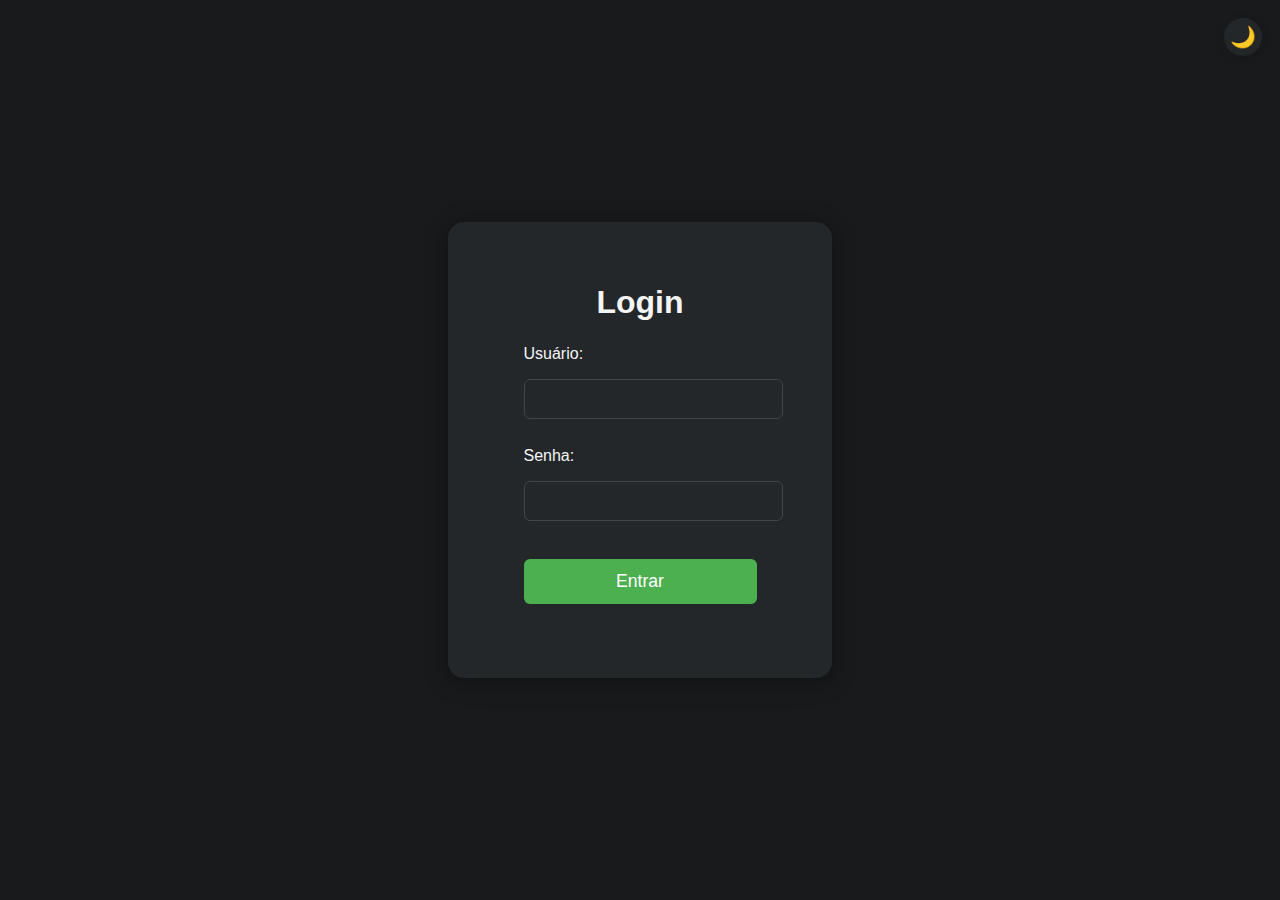
<file: src/index.html>
<!DOCTYPE html>
<html lang="pt-BR">
<head>
    <meta charset="UTF-8">
    <meta name="viewport" content="width=device-width, initial-scale=1.0">
    <title>Login</title>
    <link rel="stylesheet" href="css/styles.css">
    <style>
        :root {
            --bg: #181a1b;
            --container-bg: #23272a;
            --container-bg-focus: #2c3136;
            --text: #f5f5f5;
            --accent: #4caf50;
            --input-bg: #23272a;
            --input-border: #444;
        }
        body {
            background: var(--bg);
            color: var(--text);
            min-height: 100vh;
            margin: 0;
            font-family: 'Segoe UI', Arial, sans-serif;
            display: flex;
            align-items: center;
            justify-content: center;
        }
        .theme-toggle {
            position: fixed;
            top: 18px;
            right: 18px;
            background: var(--container-bg);
            color: var(--text);
            border: none;
            border-radius: 50%;
            width: 38px;
            height: 38px;
            font-size: 1.3rem;
            cursor: pointer;
            box-shadow: 0 2px 8px #0002;
            display: flex;
            align-items: center;
            justify-content: center;
            transition: background 0.3s, color 0.3s;
            z-index: 100;
            padding: 0;
        }
        .theme-toggle:hover {
            background: var(--accent);
            color: #fff;
        }
        .login-container {
            background: var(--container-bg);
            padding: 40px 32px 32px 32px;
            border-radius: 16px;
            box-shadow: 0 4px 24px #0005;
            min-width: 320px;
            max-width: 95vw;
            display: flex;
            flex-direction: column;
            align-items: center;
            transition: background 0.3s;
        }
        .login-container:focus-within {
            background: var(--container-bg-focus);
        }
        h1 {
            margin-bottom: 24px;
            font-size: 2rem;
            font-weight: 600;
        }
        .form-group {
            width: 100%;
            margin-bottom: 18px;
            display: flex;
            flex-direction: column;
            align-items: flex-start;
        }
        label {
            margin-bottom: 6px;
            font-size: 1rem;
        }
        input[type="text"], input[type="password"] {
            width: 100%;
            padding: 10px 12px;
            border-radius: 6px;
            border: 1px solid var(--input-border);
            background: var(--input-bg);
            color: var(--text);
            font-size: 1rem;
            outline: none;
            transition: border 0.2s;
        }
        input[type="text"]:focus, input[type="password"]:focus {
            border: 1.5px solid var(--accent);
        }
        button[type="submit"] {
            width: 100%;
            background: var(--accent);
            color: #fff;
            border: none;
            border-radius: 6px;
            padding: 12px 0;
            font-size: 1.1rem;
            font-weight: 500;
            cursor: pointer;
            margin-top: 10px;
            transition: background 0.2s;
        }
        button[type="submit"]:hover {
            background: #388e3c;
        }
        .error-message {
            color: #ff5252;
            margin-top: 18px;
            font-size: 1rem;
            min-height: 24px;
        }
        @media (max-width: 500px) {
            .login-container {
                padding: 24px 8px 18px 8px;
                min-width: 0;
                width: 98vw;
            }
            .theme-toggle {
                right: 10px;
                top: 10px;
                width: 34px;
                height: 34px;
                font-size: 1.1rem;
            }
        }
        /* Tema claro */
        body.light {
            --bg: #f5f5f5;
            --container-bg: #fff;
            --container-bg-focus: #e0e0e0;
            --text: #23272a;
            --accent: #1976d2;
            --input-bg: #fff;
            --input-border: #bbb;
        }
    </style>
</head>
<body>
    <button class="theme-toggle" id="themeToggle" aria-label="Alternar tema"></button>
    <div class="login-container">
        <h1>Login</h1>
        <form id="loginForm">
            <div class="form-group">
                <label for="username">Usuário:</label>
                <input type="text" id="username" name="username" required>
            </div>
            <div class="form-group">
                <label for="password">Senha:</label>
                <input type="password" id="password" name="password" required>
            </div>
            <button type="submit">Entrar</button>
        </form>
        <div id="error-message" class="error-message"></div>
    </div>
   
    <script src="./js/login.js"></script>
</body>
</html>
</file>
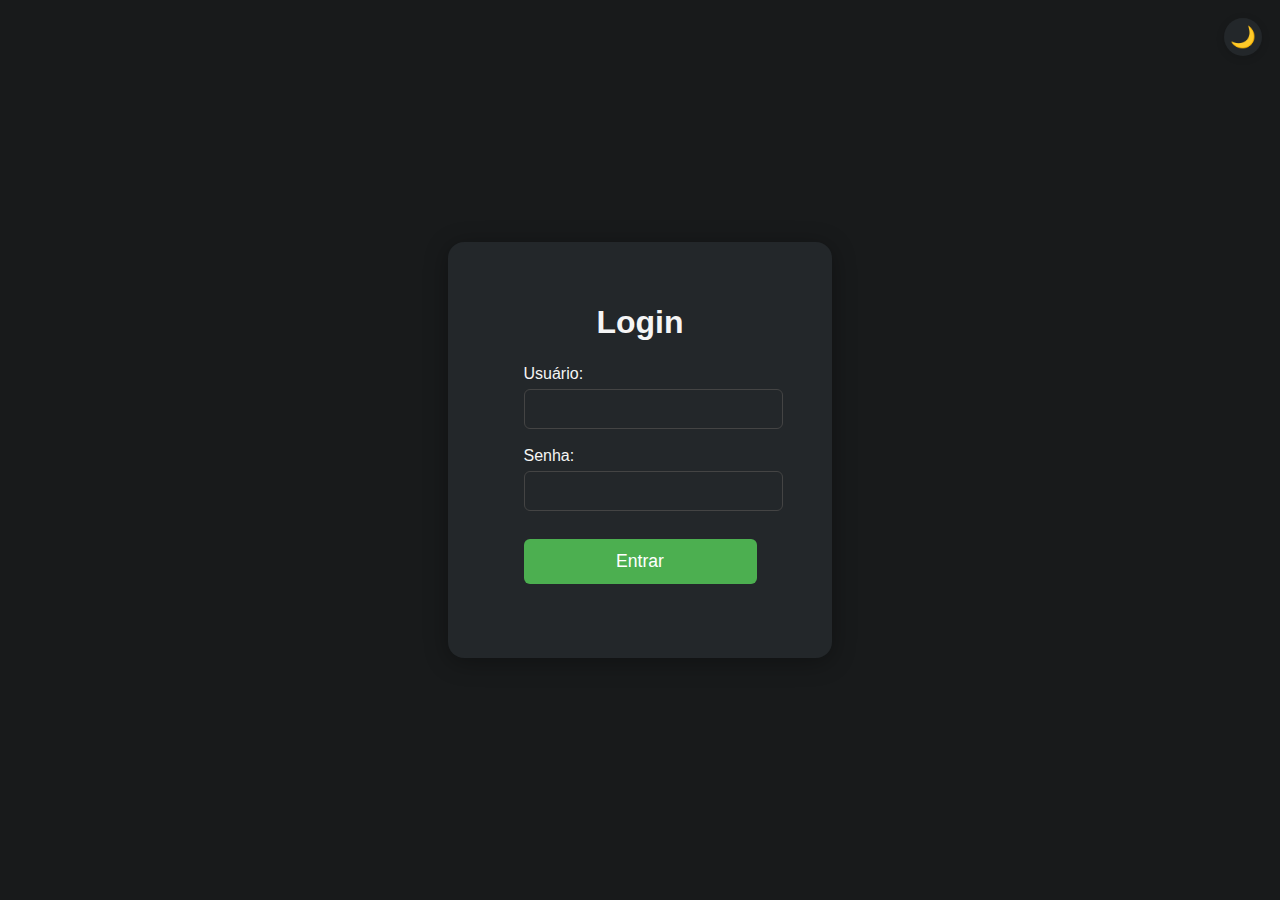
<file: Index_Login.html>
<!DOCTYPE html>
<html lang="pt-BR">
<head>
    <meta charset="UTF-8">
    <meta name="viewport" content="width=device-width, initial-scale=1.0">
    <title>Login</title>
    <link rel="stylesheet" href="/css/styles.css">
   
</head>
<body>
    <button class="theme-toggle" id="themeToggle" aria-label="Alternar tema"></button>
    <div class="login-container">
        <h1>Login</h1>
        <form id="loginForm">
            <div class="form-group">
                <label for="username">Usuário:</label>
                <input type="text" id="username" name="username" required>
            </div>
            <div class="form-group">
                <label for="password">Senha:</label>
                <input type="password" id="password" name="password" required>
            </div>
            <button type="submit">Entrar</button>
        </form>
        <div id="error-message" class="error-message"></div>
    </div>
   
    <script src="./js/login.js"></script>
    </body>
    </html>
</file>
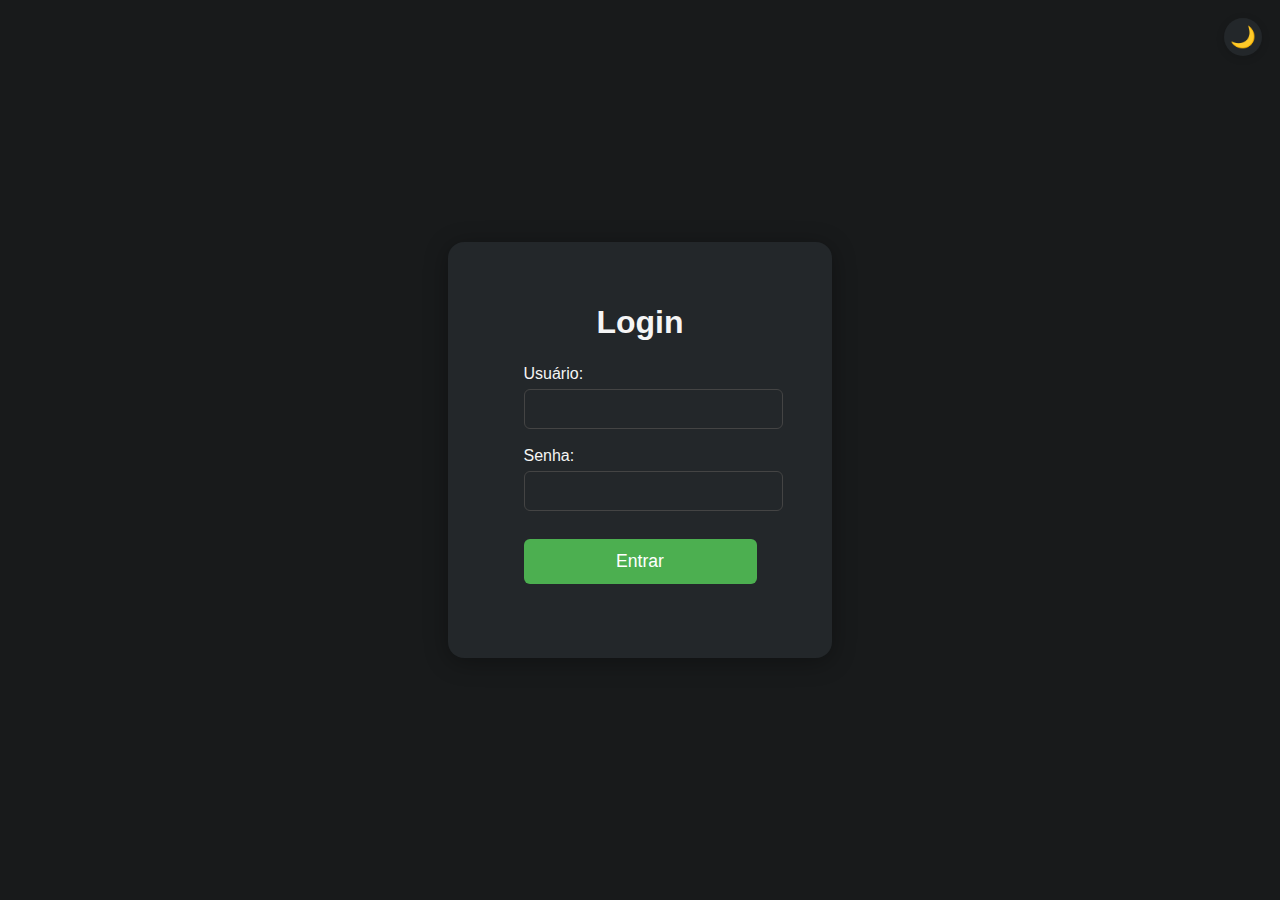
<file: html/workspace.html>
<!DOCTYPE html>
<html lang="pt-BR">
<head>
    <meta charset="UTF-8">
    <meta name="viewport" content="width=device-width, initial-scale=1.0">
    <title>Workspace</title>    
    <link rel="stylesheet" href="/css/workspace.css">
    </head>
<body>
    <button class="theme-toggle" id="themeToggle" aria-label="Alternar tema"></button>
    <header>
        <h1>Workspace</h1>
    </header>
    <main>
        <section>
            <h2>Work Space de Sistemas</h2>
            <p>Escolha um sistema para acessar:</p>
        </section>
        <div class="cards-container">
            <div class="card" tabindex="0">
                <h3>CRUD MVC</h3>
                <div class="card-details">
                    <p>CRUD MVC Cadastro: Sistema Básico de cadastro de funcionários, 
                        utilizando Desing Patterns MVC (Model-View-Controller)
                        Banco de dados: SQL Server.</p>
                    <button onclick="event.stopPropagation(); window.open('https://localhost:44377')">Acessar Sistema</button>
                </div>
            </div>
            <div class="card" tabindex="0">
                <h3>Sistema de Integração</h3>
                <div class="card-details">
                    <p>Projeto em arquitetura de 3 camadas
                        (UI-BL-BD) (BL): Se trata de uma API no back-end processando
                        as regrades negocio com validação. 
                        Posui uma interface (UI) - Para usuários fazendo Rquisições HTTP para 
                        API back-end. (BD) Banco de dados SQL Server</p>
                    <button onclick="window.location.href='http://127.0.0.1:5502/Index.html'">Acessar Sistema</button>
                </div>
            </div>
        </div>  
    </main>
    <script src="/js/workspace.js"></script>
</body>
</html>
</file>
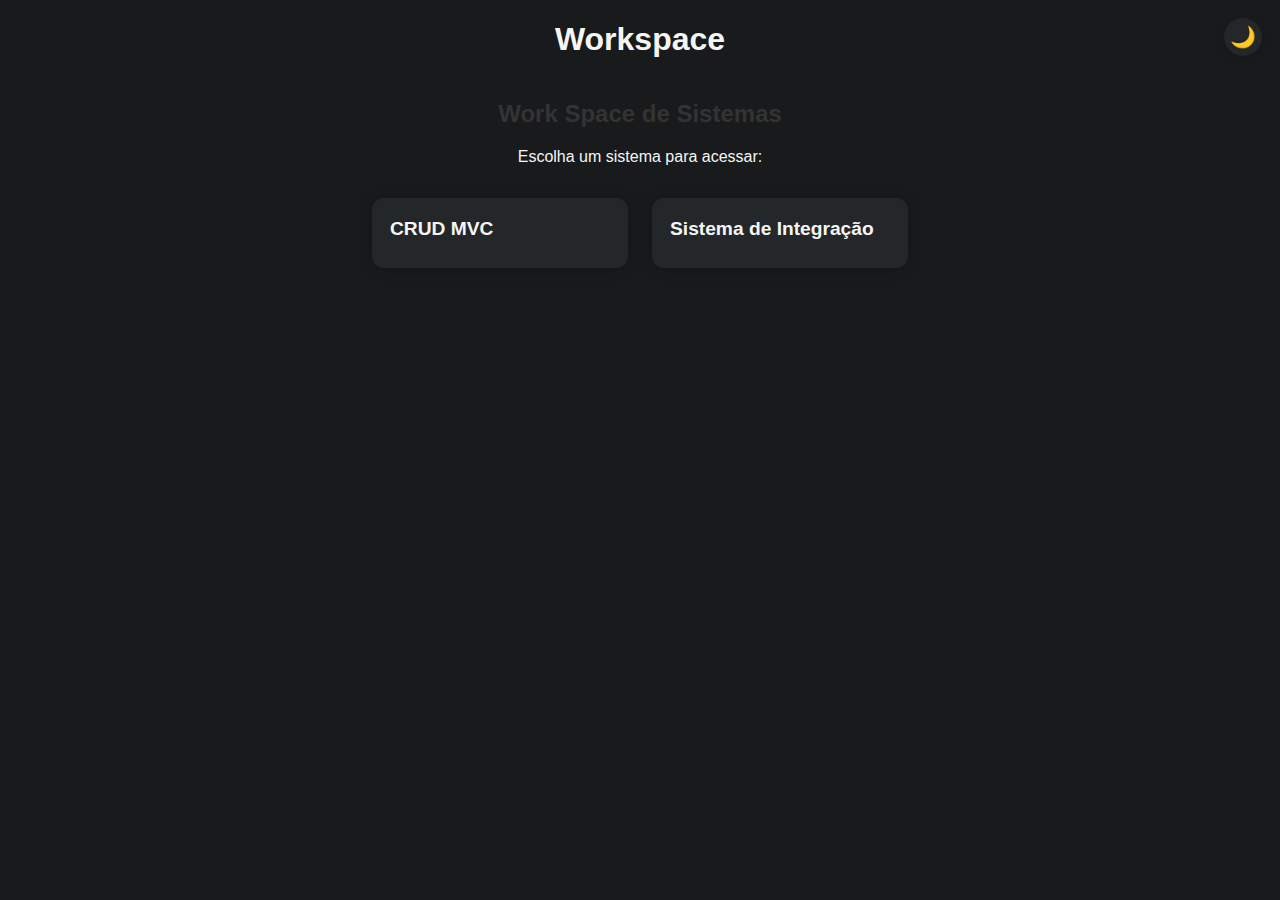
<file: src/workspace.html>
<!DOCTYPE html>
<html lang="pt-BR">
<head>
    <meta charset="UTF-8">
    <meta name="viewport" content="width=device-width, initial-scale=1.0">
    <title>Workspace</title>    
    <link rel="stylesheet" href="css/styles.css">
    <style>
        :root {
            --bg: #181a1b;
            --card-bg: #23272a;
            --card-bg-hover: #2c3136;
            --text: #f5f5f5;
            --accent: #4caf50;
            --card-width: 220px;
            --card-width-hover: 350px;
        }
        body {
            background: var(--bg);
            color: var(--text);
            min-height: 100vh;
            margin: 0;
            font-family: 'Segoe UI', Arial, sans-serif;
            display: flex;
            flex-direction: column;
            align-items: center;
            justify-content: flex-start;
        }
        header, main {
            width: 100%;
            max-width: 900px;
            margin: 0 auto;
            text-align: center;
        }
        .theme-toggle {
            position: fixed;
            top: 18px;
            right: 18px;
            background: var(--card-bg);
            color: var(--text);
            border: none;
            border-radius: 50%;
            width: 38px;
            height: 38px;
            font-size: 1.3rem;
            cursor: pointer;
            box-shadow: 0 2px 8px #0002;
            display: flex;
            align-items: center;
            justify-content: center;
            transition: background 0.3s, color 0.3s;
            z-index: 100;
            padding: 0;
        }
        .theme-toggle:hover {
            background: var(--accent);
            color: #fff;
        }
        .cards-container {
            display: flex;
            gap: 24px;
            flex-wrap: wrap;
            justify-content: center;
            margin-top: 32px;
        }
        .card {
            width: var(--card-width);
            background: var(--card-bg);
            border-radius: 12px;
            box-shadow: 0 2px 16px #0003;
            padding: 20px 18px;
            cursor: pointer;
            transition:
                width 0.6s cubic-bezier(.4,2,.6,1),
                background 0.4s,
                box-shadow 0.4s;
            overflow: hidden;
            position: relative;
            color: var(--text);
            display: flex;
            flex-direction: column;
            align-items: flex-start;
        }
        .card .card-details {
            max-height: 0;
            opacity: 0;
            overflow: hidden;
            transition: max-height 0.6s, opacity 0.4s;
        }
        .card:hover, .card:focus-within {
            width: var(--card-width-hover);
            background: var(--card-bg-hover);
            box-shadow: 0 6px 24px #0006;
        }
        .card:hover .card-details, .card:focus-within .card-details {
            max-height: 200px;
            opacity: 1;
            margin-top: 12px;
        }
        .card h3 {
            margin: 0 0 8px 0;
            font-size: 1.2rem;
        }
        .card button {
            margin-top: -10px;
            background: var(--accent);
            color: #fff;
            border: none;
            padding: 8px 18px;
            border-radius: 4px;
            cursor: pointer;
            font-size: 1rem;
            transition: background 0.2s;
            
        }
        .card button:hover {
            background: #388e3c;
        }
        @media (max-width: 700px) {
            .cards-container {
                flex-direction: column;
                align-items: center;
            }
            .card, .card:hover, .card:focus-within {
                width: 95vw;
                min-width: 0;
                max-width: 400px;
            }
            .theme-toggle {
                right: 10px;
                top: 10px;
                width: 34px;
                height: 34px;
                font-size: 1.1rem;
            }
        }
        /* Tema claro */
        body.light {
            --bg: #f5f5f5;
            --card-bg: #fff;
            --card-bg-hover: #e0e0e0;
            --text: #23272a;
            --accent: #1976d2;
        }
    </style>
</head>
<body>
    <button class="theme-toggle" id="themeToggle" aria-label="Alternar tema"></button>
    <header>
        <h1>Workspace</h1>
    </header>
    <main>
        <section>
            <h2>Work Space de Sistemas</h2>
            <p>Escolha um sistema para acessar:</p>
        </section>
        <div class="cards-container">
            <div class="card" tabindex="0">
                <h3>CRUD MVC</h3>
                <div class="card-details">
                    <p>CRUD MVC Cadastro: Sistema Básico de cadastro de funcionários, 
                        utilizando Desing Patterns MVC (Model-View-Controller)
                        Banco de dados: SQL Server.</p>
                    <button onclick="event.stopPropagation(); window.open('https://sistema1.com', '_blank')">Acessar Sistema</button>
                </div>
            </div>
            <div class="card" tabindex="0">
                <h3>Sistema de Integração</h3>
                <div class="card-details">
                    <p>Projeto em arquitetura de 3 camadas
                        (UI-BL-BD) (BL): Se trata de uma API no back-end processando
                        as regrades negocio com validação. 
                        Posui uma interface (UI) - Para usuários fazendo Rquisições HTTP para 
                        API back-end. (BD) Banco de dados SQL Server</p>
                    <button onclick="event.stopPropagation(); window.open('https://sistema2.com', '_blank')">Acessar Sistema</button>
                </div>
            </div>
        </div>
    </main>
    <script>
        const themeToggle = document.getElementById('themeToggle');
        function setTheme(isLight) {
            document.body.classList.toggle('light', isLight);
            themeToggle.textContent = isLight ? '🌚' : '🌙';
            themeToggle.title = isLight ? 'Tema claro' : 'Tema escuro';
        }
        themeToggle.addEventListener('click', () => {
            const isLight = !document.body.classList.contains('light');
            setTheme(isLight);
            localStorage.setItem('theme', isLight ? 'light' : 'dark');
        });
        window.addEventListener('DOMContentLoaded', () => {
            const saved = localStorage.getItem('theme');
            setTheme(saved === 'light');
        });
    </script>
</body>
</html>
</file>
<file: src/css/styles.css>
body {
    font-family: Arial, sans-serif;
    background-color: #f4f4f4;
    margin: 0;
    padding: 0;
}

.container {
    width: 300px;
    margin: 100px auto;
    padding: 20px;
    background: #fff;
    border-radius: 5px;
    box-shadow: 0 0 10px rgba(0, 0, 0, 0.1);
}

h2 {
    text-align: center;
    color: #333;
}

input[type="text"],
input[type="password"] {
    width: 100%;
    padding: 10px;
    margin: 10px 0;
    border: 1px solid #ccc;
    border-radius: 5px;
}

button {
    width: 100%;
    padding: 10px;
    background-color: #5cb85c;
    color: white;
    border: none;
    border-radius: 5px;
    cursor: pointer;
    
}

button:hover {
    background-color: #4cae4c;
}

.error {
    color: red;
    text-align: center;
}

.success {
    color: green;
    text-align: center;
}

@media (max-width: 600px) {
  .container {
    width: 90%;
    padding: 10px;
  }
}
</file>
<file: css/styles.css>
:root {
    --bg: #181a1b;
    --container-bg: #23272a;
    --container-bg-focus: #2c3136;
    --text: #f5f5f5;
    --accent: #4caf50;
    --input-bg: #23272a;
    --input-border: #444;
}

body {
    background: var(--bg);
    color: var(--text);
    min-height: 100vh;
    margin: 0;
    font-family: 'Segoe UI', Arial, sans-serif;
    display: flex;
    align-items: center;
    justify-content: center;
}

.theme-toggle {
    position: fixed;
    top: 18px;
    right: 18px;
    background: var(--container-bg);
    color: var(--text);
    border: none;
    border-radius: 50%;
    width: 38px;
    height: 38px;
    font-size: 1.3rem;
    cursor: pointer;
    box-shadow: 0 2px 8px #0002;
    display: flex;
    align-items: center;
    justify-content: center;
    transition: background 0.3s, color 0.3s;
    z-index: 100;
    padding: 0;
}

.theme-toggle:hover {
    background: var(--accent);
    color: #fff;
}

.login-container {
    background: var(--container-bg);
    padding: 40px 32px 32px 32px;
    border-radius: 16px;
    box-shadow: 0 4px 24px #0005;
    min-width: 320px;
    max-width: 95vw;
    display: flex;
    flex-direction: column;
    align-items: center;
    transition: background 0.3s;
}

.login-container:focus-within {
    background: var(--container-bg-focus);
}

h1 {
    margin-bottom: 24px;
    font-size: 2rem;
    font-weight: 600;
}

.form-group {
    width: 100%;
    margin-bottom: 18px;
    display: flex;
    flex-direction: column;
    align-items: flex-start;
}

label {
    margin-bottom: 6px;
    font-size: 1rem;
}

input[type="text"],
input[type="password"] {
    width: 100%;
    padding: 10px 12px;
    border-radius: 6px;
    border: 1px solid var(--input-border);
    background: var(--input-bg);
    color: var(--text);
    font-size: 1rem;
    outline: none;
    transition: border 0.2s;
}

input[type="text"]:focus,
input[type="password"]:focus {
    border: 1.5px solid var(--accent);
}

button[type="submit"] {
    width: 100%;
    background: var(--accent);
    color: #fff;
    border: none;
    border-radius: 6px;
    padding: 12px 0;
    font-size: 1.1rem;
    font-weight: 500;
    cursor: pointer;
    margin-top: 10px;
    transition: background 0.2s;
}

button[type="submit"]:hover {
    background: #388e3c;
}

.error-message {
    color: #ff5252;
    margin-top: 18px;
    font-size: 1rem;
    min-height: 24px;
}

@media (max-width: 500px) {
    .login-container {
        padding: 24px 8px 18px 8px;
        min-width: 0;
        width: 98vw;
    }

    .theme-toggle {
        right: 10px;
        top: 10px;
        width: 34px;
        height: 34px;
        font-size: 1.1rem;
    }
}

/* Tema claro */
body.light {
    --bg: #f5f5f5;
    --container-bg: #fff;
    --container-bg-focus: #e0e0e0;
    --text: #23272a;
    --accent: #1976d2;
    --input-bg: #fff;
    --input-border: #bbb;
}
</file>
<file: css/workspace.css>
:root {
    --bg: #181a1b;
    --card-bg: #23272a;
    --card-bg-hover: #2c3136;
    --text: #f5f5f5;
    --accent: #4caf50;
    --card-width: 220px;
    --card-width-hover: 350px;
}

body {
    background: var(--bg);
    color: var(--text);
    min-height: 100vh;
    margin: 0;
    font-family: 'Segoe UI', Arial, sans-serif;
    display: flex;
    flex-direction: column;
    align-items: center;
    justify-content: flex-start;
}

header,
main {
    width: 100%;
    max-width: 900px;
    margin: 0 auto;
    text-align: center;
}

.theme-toggle {
    position: fixed;
    top: 18px;
    right: 18px;
    background: var(--card-bg);
    color: var(--text);
    border: none;
    border-radius: 50%;
    width: 38px;
    height: 38px;
    font-size: 1.3rem;
    cursor: pointer;
    box-shadow: 0 2px 8px #0002;
    display: flex;
    align-items: center;
    justify-content: center;
    transition: background 0.3s, color 0.3s;
    z-index: 100;
    padding: 0;
}

.theme-toggle:hover {
    background: var(--accent);
    color: #fff;
}

.cards-container {
    display: flex;
    gap: 24px;
    flex-wrap: wrap;
    justify-content: center;
    margin-top: 32px;
    text-align: center;
    ;
}

.card {
    width: var(--card-width);
    background: var(--card-bg);
    border-radius: 12px;
    box-shadow: 0 2px 16px #0003;
    padding: 20px 18px;
    cursor: pointer;
    transition:
        width 0.6s cubic-bezier(.4, 2, .6, 1),
        background 0.4s,
        box-shadow 0.4s;
    overflow: hidden;
    position: relative;
    color: var(--text);
    display: flex;
    flex-direction: column;
    align-items: center;
    /* Adicione esta linha */
}

.card .card-details {
    max-height: 0;
    opacity: 0;
    overflow: hidden;
    transition: max-height 0.6s, opacity 0.4s;
}

.card:hover,
.card:focus-within {
    width: var(--card-width-hover);
    background: var(--card-bg-hover);
    box-shadow: 0 6px 24px #0006;
}

.card:hover .card-details,
.card:focus-within .card-details {
    max-height: 200px;
    opacity: 1;
    margin-top: 12px;
}

.card h3 {
    margin: 0 0 8px 0;
    font-size: 1.2rem;
    text-align: center;
    /* Adicione esta linha */
}

.card button {
    margin-top: -10px;
    background: var(--accent);
    color: #fff;
    border: none;
    padding: 8px 18px;
    border-radius: 4px;
    cursor: pointer;
    font-size: 1rem;
    transition: background 0.2s;

}

.card button:hover {
    background: #388e3c;
}

@media (max-width: 700px) {
    .cards-container {
        flex-direction: column;

    }

    .card,
    .card:hover,
    .card:focus-within {
        width: 95vw;
        min-width: 0;
        max-width: 400px;
    }

    .theme-toggle {
        right: 10px;
        top: 10px;
        width: 34px;
        height: 34px;
        font-size: 1.1rem;
    }
}

/* Tema claro */
body.light {
    --bg: #f5f5f5;
    --card-bg: #fff;
    --card-bg-hover: #e0e0e0;
    --text: #23272a;
    --accent: #1976d2;
}
</file>
